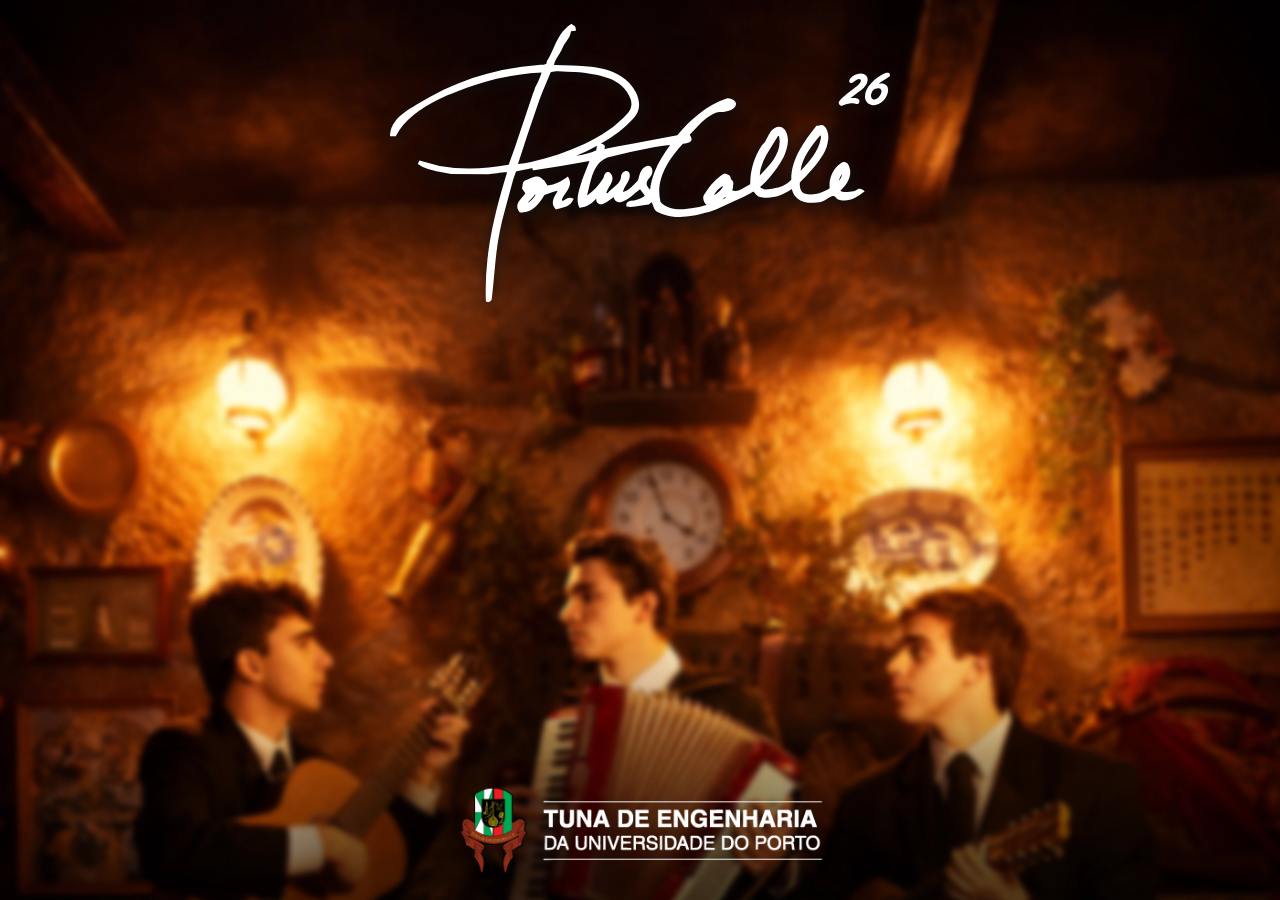
<file: index.html>
<!doctype html>
<html lang="en" class="edition-26">
  <head>
    <meta charset="UTF-8" />
    <link rel="preconnect" href="https://fonts.googleapis.com" />
    <link rel="preconnect" href="https://fonts.gstatic.com" crossorigin />
    <link
      rel="stylesheet"
      href="https://fonts.googleapis.com/css2?family=Roboto+Mono:ital,wght@0,100..700;1,100..700&family=Roboto+Slab:wght@100..900&display=swap"
    />
    <!-- PortusCalle 26 - Libre Baskerville -->
    <link
      rel="stylesheet"
      href="https://fonts.googleapis.com/css2?family=Libre+Baskerville:ital,wght@0,400..700;1,400..700&display=swap"
    />
    <link rel="icon" href="/favicon.ico" />
    <meta name="viewport" content="width=device-width, initial-scale=1.0" />
    <title>PortusCalle 26</title>
    <script type="module" crossorigin src="/assets/index-3d4e140d.js"></script>
    <link rel="stylesheet" href="/assets/index-05cbf0a2.css">
  </head>
  <body>
    <div class="background"></div>
    <div id="app"></div>
    
  </body>
</html>
</file>
<file: assets/index-05cbf0a2.css>
:root{--vt-c-white: #ffffff;--vt-c-white-soft: #f8f8f8;--vt-c-white-mute: #f2f2f2;--vt-c-black: #181818;--vt-c-black-soft: #222222;--vt-c-black-mute: #282828;--vt-c-indigo: #2c3e50;--vt-c-divider-light-1: rgba(60, 60, 60, .29);--vt-c-divider-light-2: rgba(60, 60, 60, .12);--vt-c-divider-dark-1: rgba(84, 84, 84, .65);--vt-c-divider-dark-2: rgba(84, 84, 84, .48);--vt-c-text-light-1: var(--vt-c-indigo);--vt-c-text-light-2: rgba(60, 60, 60, .66);--vt-c-text-dark-1: var(--vt-c-white);--vt-c-text-dark-2: rgba(235, 235, 235, .64)}:root{--color-background: var(--vt-c-white);--color-background-soft: var(--vt-c-white-soft);--color-background-mute: var(--vt-c-white-mute);--color-border: var(--vt-c-divider-light-2);--color-border-hover: var(--vt-c-divider-light-1);--color-heading: rgb(175, 190, 250);--color-text: rgba(235, 235, 255);--color-gold: rgb(237, 224, 118);--section-gap: 160px;--link-color: #ede076;--link-shadow-color: #ede076}*,*:before,*:after{box-sizing:border-box;margin:0;position:relative;font-weight:400}body{min-height:100vh;color:var(--color-text);background:var(--color-background);transition:background-color .5s;line-height:1.6;font-family:Roboto Slab,Inter,sans-serif;font-size:16px;text-rendering:optimizeLegibility;-webkit-font-smoothing:antialiased;-moz-osx-font-smoothing:grayscale}#app{display:flex;flex-direction:column;max-width:1280px;min-height:100vh;margin:0 auto;padding:1.5rem;font-weight:400}h1,h2{text-shadow:2px 2px 6px #111;line-height:1.4em}h1{font-size:2.5em;font-weight:700}h2{font-size:2em;line-height:1.2em}h3{font-size:1.5em}p,center,ul{margin-bottom:1em;font-size:1.125em}p{text-align:justify;line-height:1.5em}b{font-weight:700}.shadow-filter{filter:drop-shadow(2px 2px 8px #111);-webkit-filter:drop-shadow(2px 2px 8px #111)}.hover-effect{transition:.3s}.hover-effect:hover{transform:scale(1.08)}.logo-container{display:flex;flex-wrap:wrap;justify-content:center;align-items:center;gap:1.5rem}.group-image{margin-top:1em;width:100%;border-radius:.8em}.group-header{display:flex;align-items:center;flex-direction:column;row-gap:1em}.group-header>img{width:60%}.group-info,.group-info a{text-align:center}.group-description{width:95%;margin:auto}.divider{background-color:var(--color-text);width:100%;height:2px;margin-top:1.5em;margin-bottom:1em}.yellow-card{background-color:#191e37;border-radius:1em;margin:1.5em 0;padding:1.5em}.jury-card{display:flex;flex-direction:column;row-gap:.2em;align-items:center}.jury-card h2{font-weight:700;text-shadow:none;text-align:center;margin-top:.4em;margin-bottom:.5em}.jury-image{width:200px;border-radius:100%}.text-center{text-align:center}.mono{width:60%;margin-left:20%;margin-right:20%;margin-top:4em}.edition-23>body{background-image:linear-gradient(105deg,rgb(25,30,55),rgb(115,115,175))}.edition-23 :is(h1,h2,h3,h4){font-family:Bellerose,Roboto Slab,sans-serif}.edition-24 :is(body),.edition-26 :is(body){text-shadow:2px 2px 3px black}.edition-24 .background,.edition-26 .background{position:absolute;height:100%;width:100%;z-index:-1;background-size:cover;background-position-x:center}.edition-24 .background{background-image:url(/src/assets/images/bg.jpeg)}.edition-24 :is(h1,h2,h3,h4){font-family:Sofia Sans,Roboto Slab,sans-serif}.edition-24 :is(h2){font-size:1.6rem}.edition-26{--link-color: #ffc752;--link-shadow-color: #f0cd81}.edition-26 :is(p,center,ul){font-weight:500}.edition-26 :is(b){font-weight:800}.edition-26 .background{background-image:url(/assets/bg26-359d7b65.webp)}.edition-26 .yellow-card{background-color:#0f0f0f}.edition-26 :is(h1,h2,h3,h4){font-family:Libre Baskerville,serif;font-weight:700}.edition-26 :is(h2){font-size:1.35rem}.edition-26 :is(h3){margin-top:.5rem;font-size:1.1rem}@media (min-width: 768px){.edition-24 :is(h2){font-size:2.2rem}.edition-26 :is(h1){font-size:3.1em}.edition-26 :is(h2){font-size:2.15rem}.edition-26 :is(h3){font-size:1.35rem}.mono{width:30%;margin-left:35%;margin-right:35%;margin-top:8em}h1{font-size:3.5em}h2{font-size:2.4em}p,center,ul{font-size:1.25em}.yellow-card{padding:.8em 1.6em .6em}.jury-card{flex-direction:row;column-gap:1.5em}.jury-card h2{text-align:start;margin-bottom:.2em}.group-header{flex-direction:row;column-gap:2.5em}.group-header>img{width:20%}.group-info,.group-info a{text-align:start}.logo-container{gap:2rem}}header[data-v-d8b051ab]{line-height:1.5}.content[data-v-d8b051ab]{flex:1}.logo[data-v-d8b051ab]{display:block;margin:0 auto 2rem;max-width:100%}a[data-v-fce3a885]{width:45%}img[data-v-fce3a885]{margin:auto;width:100%}@media (min-width: 576px){a[data-v-fce3a885]{width:20%;display:flex}}.edition-26 .links-container>a[data-v-265db337],.edition-26 .giveaway>a[data-v-265db337]{text-decoration:none}.edition-26 .links-container[data-v-265db337]{flex-wrap:nowrap}h1[data-v-265db337]{text-align:center}main[data-v-265db337]{display:flex;flex-direction:column;align-items:center;gap:1.5em}footer[data-v-265db337]{margin-top:6em}.links-container[data-v-265db337]{display:flex;flex-wrap:wrap;width:100%;justify-content:center;align-items:center;row-gap:.75em;column-gap:1.5em;margin-bottom:.5rem}.links-container>a[data-v-265db337],.giveaway>a[data-v-265db337]{width:45%;filter:none;-webkit-filter:none;color:var(--link-color);transition:.3s;text-align:center;line-height:1em}.links-container>a[data-v-265db337]:hover,.giveaway>a[data-v-265db337]:hover{filter:drop-shadow(0px 0px 5px var(--link-shadow-color));-webkit-filter:drop-shadow(0px 0px 5px var(--link-shadow-color));transform:scale(1.05)}.sponsors-container[data-v-265db337]{margin-top:1.5em;margin-bottom:2em;width:100%;display:flex;flex-wrap:wrap;align-items:center;gap:1rem 2rem;justify-content:center}.giveaway[data-v-265db337]{display:flex;flex-direction:row;align-items:center;gap:1.5em;margin-bottom:.5rem}.giveaway>img[data-v-265db337]{max-width:6em}.sponsors-container>img[data-v-265db337]{max-height:6em;width:auto;max-width:45%}@media (min-width: 576px){.edition-26 #extraconcurso[data-v-265db337]{width:80%}.edition-26 #extraconcurso .tuna-logo[data-v-265db337]{width:25%}.edition-26 .sponsors-container>img[data-v-265db337]{max-height:6em;max-width:25%}.links-container[data-v-265db337]{flex-direction:row;gap:3rem;margin-bottom:1rem}.links-container>a[data-v-265db337],.giveaway>a[data-v-265db337]{width:auto}.sponsors-container>img[data-v-265db337]{max-height:6.5em;max-width:25%}}.group-info a[data-v-5e38cb26]{text-shadow:none;filter:none;-webkit-filter:none;color:var(--link-color);transition:.3s}.group-info a[data-v-5e38cb26]:hover{filter:drop-shadow(0px 0px 5px var(--link-shadow-color));-webkit-filter:drop-shadow(0px 0px 5px var(--link-shadow-color));transform:scale(1.05)}.group-links[data-v-5e38cb26]{display:flex;gap:1rem;justify-content:center}@media (min-width: 768px){.group-links[data-v-5e38cb26]{justify-content:start}}.edition-26 .group-info a[data-v-5e38cb26]{text-decoration:none}.yellow-card[data-v-4fa7266a]{margin:2em auto auto;width:fit-content;padding:1em}table[data-v-4fa7266a]{font-size:19.5px}tr:nth-child(1)>td[data-v-4fa7266a],tr:nth-child(5)>td[data-v-4fa7266a],tr:nth-child(6)>td[data-v-4fa7266a],tr:nth-child(9)>td[data-v-4fa7266a]{padding-bottom:1em}td[data-v-4fa7266a]:nth-child(1){font-weight:700}td[data-v-4fa7266a]:nth-child(2){padding-left:2em;text-align:right;font-family:Roboto Mono,monospace}@media (min-width: 578px){.yellow-card[data-v-4fa7266a]{margin-top:3em;padding:1.5em}table[data-v-4fa7266a]{font-size:22px}}.instagram[data-v-f3d83936]{display:flex;align-items:center;justify-content:center;margin-top:2em;gap:1em}.instagram a[data-v-f3d83936]{text-shadow:none;filter:none;-webkit-filter:none;color:var(--link-color);transition:.3s;font-size:20px}.instagram a[data-v-f3d83936]:hover{filter:drop-shadow(0px 0px 5px var(--link-shadow-color));-webkit-filter:drop-shadow(0px 0px 5px var(--link-shadow-color));transform:scale(1.05)}.instagram img[data-v-f3d83936]{width:3em}.presenter[data-v-f3d83936]{display:flex;flex-direction:column;row-gap:1em;margin-top:1.5em}.presenter-image[data-v-f3d83936]{width:90%;border-radius:1em;align-self:center}@media (min-width: 1200px){.instagram[data-v-f3d83936]{justify-content:end}.presenter[data-v-f3d83936]{flex-direction:row;column-gap:1.5em;margin-top:2em}.presenter-image[data-v-f3d83936]{min-width:30%;width:15vw}}main[data-v-c58b082e]{display:flex;flex-direction:column;align-items:center;text-align:center}
</file>
